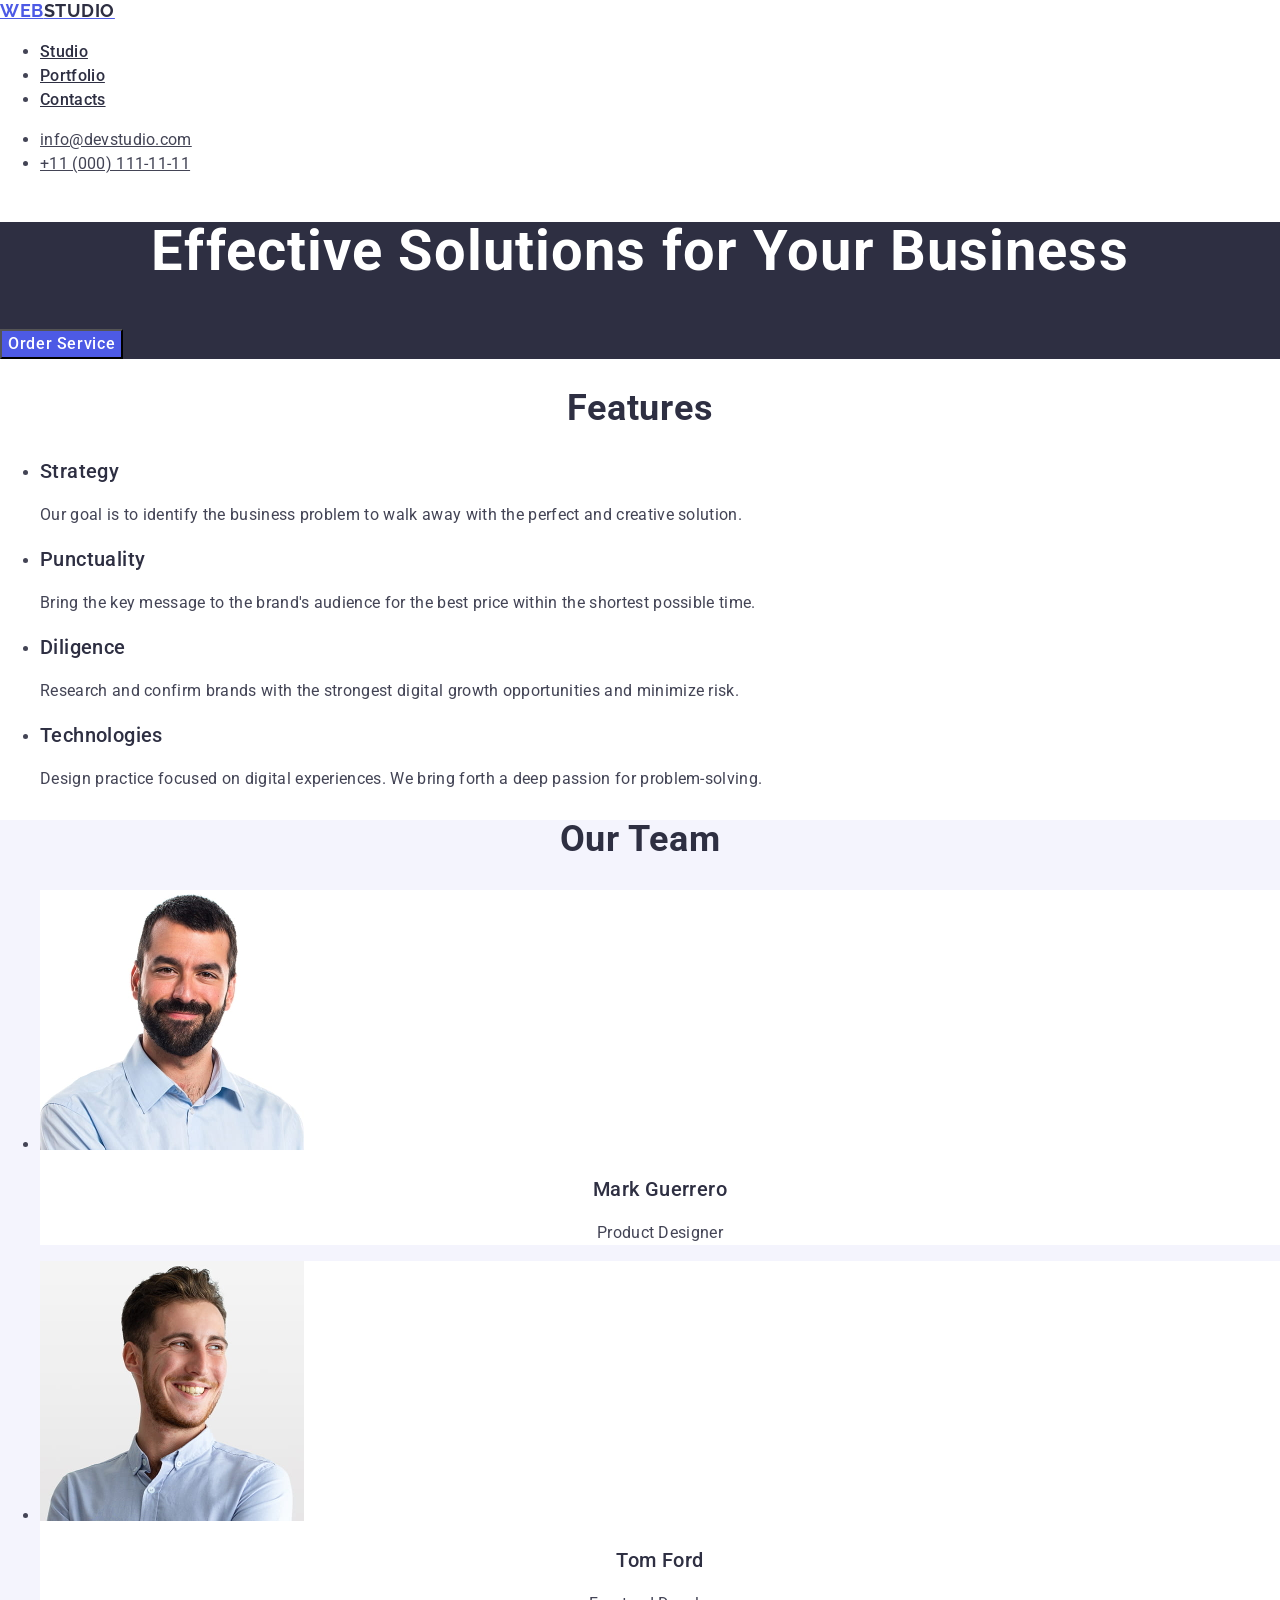
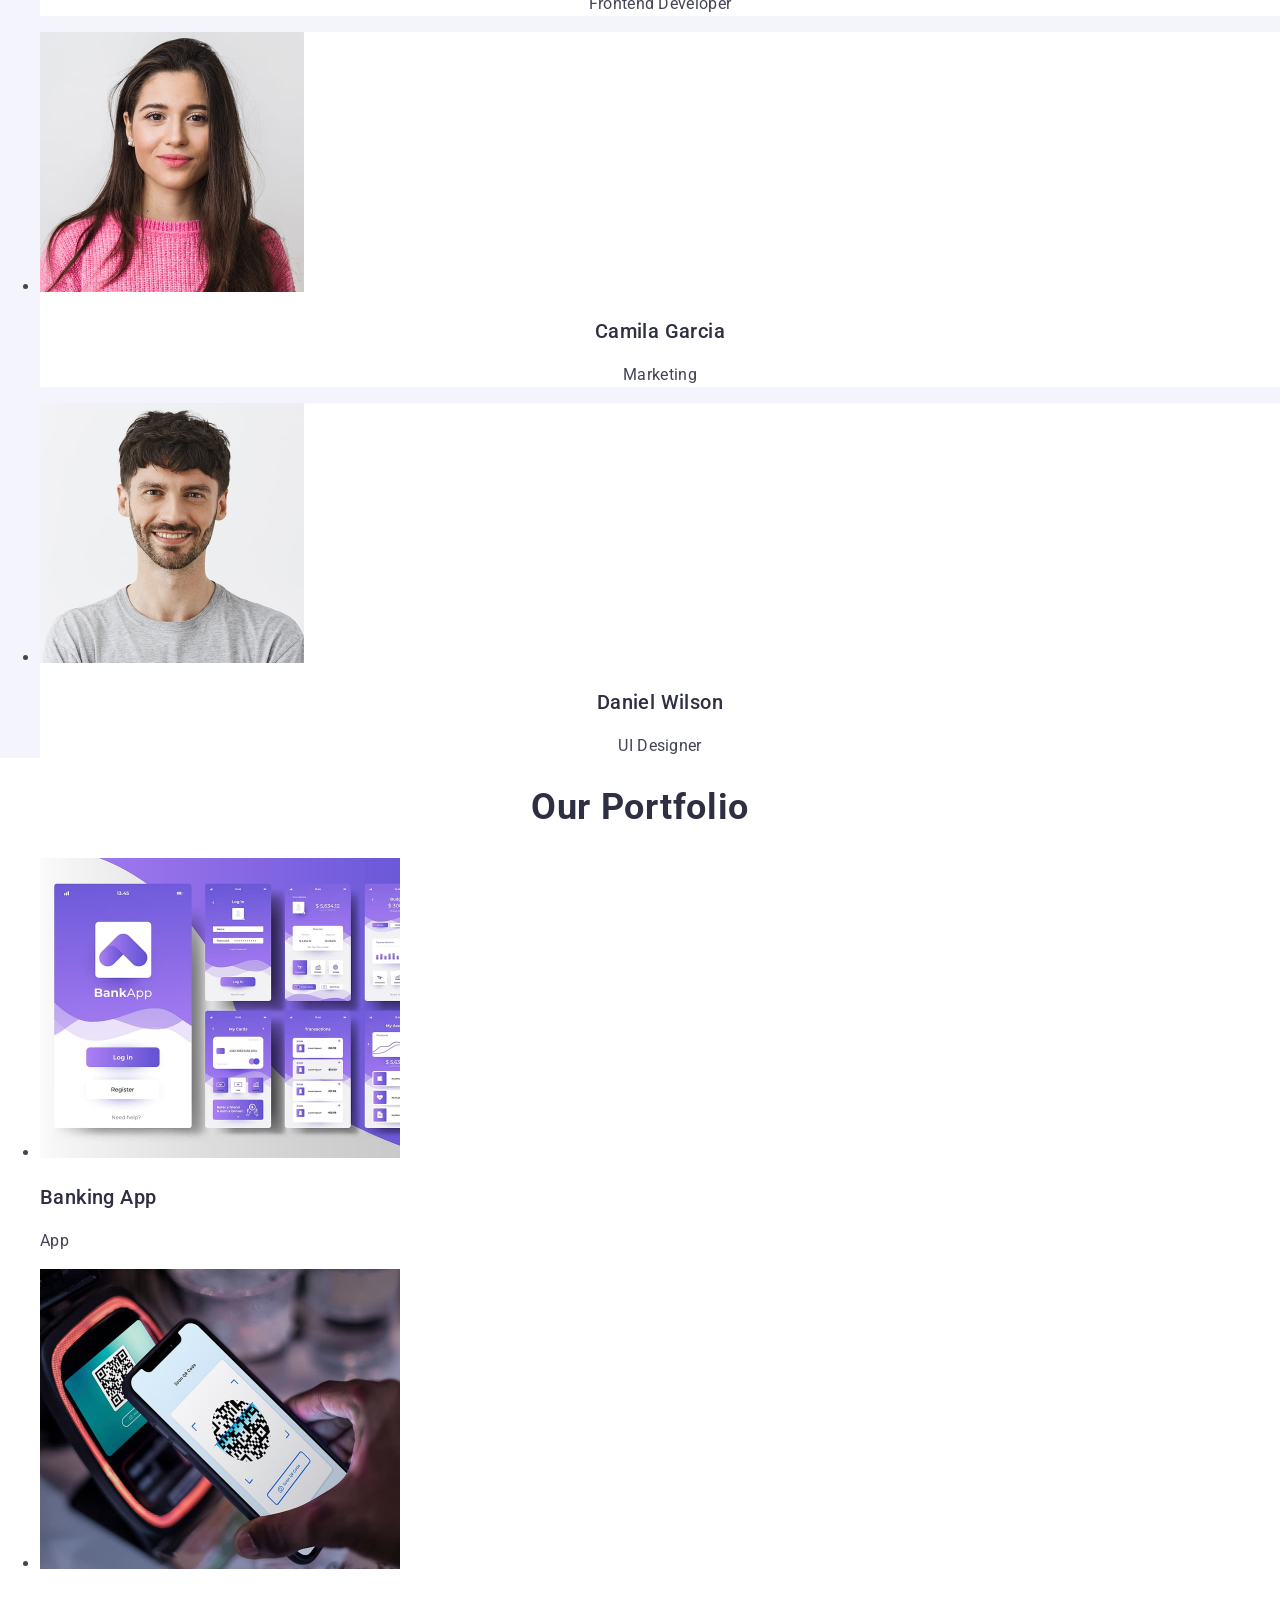
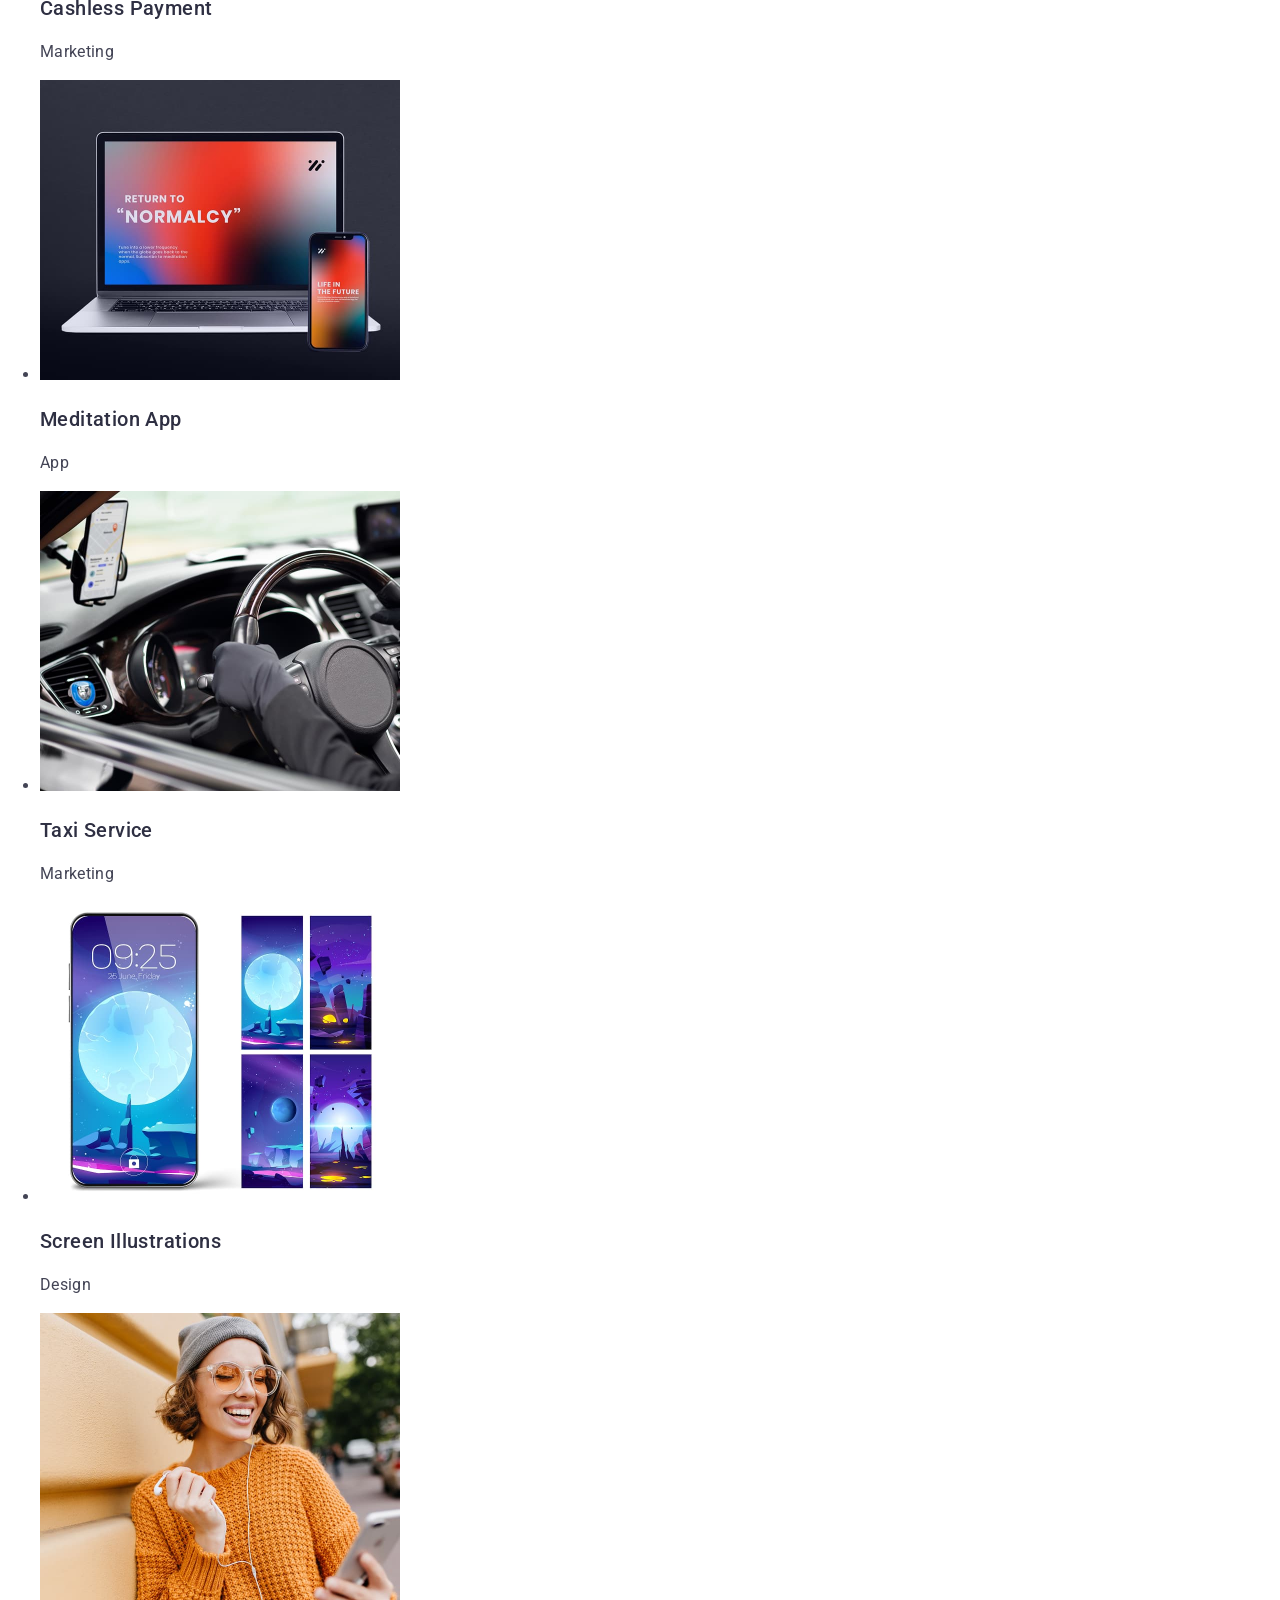
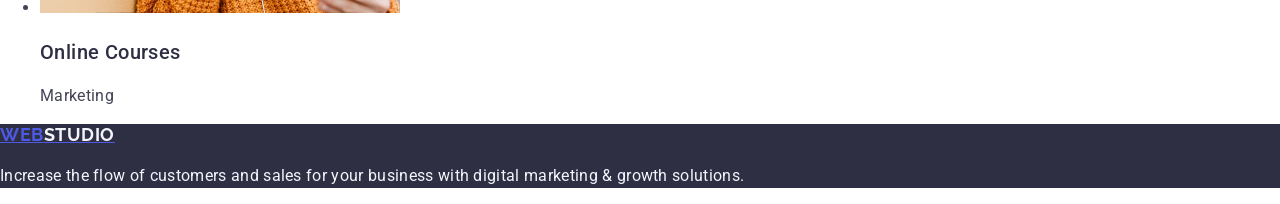
<file: index.html>
<!DOCTYPE html>
<html lang="en">
  <!-- Головна мова сайта -->
  <!-- Main language of the document -->
  <head>
    <meta charset="UTF-8" />
    <meta name="viewport" content="width=device-width, initial-scale=1.0" />
    <title>WebStudio</title>
    <!-- Підключення шрифтів (crossorigin - для безпечної загрузки) -->
    <link rel="preconnect" href="https://fonts.googleapis.com" />
    <link rel="preconnect" href="https://fonts.gstatic.com" crossorigin />
    <link
      href="https://fonts.googleapis.com/css2?family=Raleway:wght@700&family=Roboto:wght@400;500;700&display=swap"
      rel="stylesheet"
    />

    <!-- Спочатку підключаємо нормалізатор стилів -->
    <link
      rel="stylesheet"
      href="https://cdnjs.cloudflare.com/ajax/libs/modern-normalize/3.0.1/modern-normalize.min.css"
    />
    <!-- Підключаємо стилі сайту -->
    <link rel="stylesheet" href="./css/styles.css" />
  </head>
  <body class="page">
    <!-- Верхня лінія сайту -->
    <!-- Top line of the site -->
    <header class="page-header">
      <!-- Навігація – це посилання на інші сторінки -->
      <!-- Navigation is links to other pages -->
      <nav class="nav">
        <!-- Посилання - На основну сторінку сайту -->
        <!-- Link - To the main page of the site -->
        <a href="./index.html" class="logo"
          >Web<span class="logo-end">Studio</span></a
        >

        <ul class="main-menu">
          <li class="menu-item"><a href="./index.html" class="menu-link">Studio</a></li>
          <li class="menu-item"><a href="" class="menu-link">Portfolio</a></li>
          <li class="menu-item"><a href="" class="menu-link">Contacts</a></li>
        </ul>
      </nav>

      <address class="address">
        <ul class="list">
          <li>
            <a href="mailto:info@devstudio.com"  class="link">info@devstudio.com</a>
          </li>
          <li>
            <a href="tel:+110001111111" class="link">+11 (000) 111-11-11</a>
          </li>
        </ul>
      </address>
    </header>

    <main>
      <!-- Секція - Понукання до дії -->
      <!-- Section - Call to action -->
      <section class="hero">
        <h1 class="hero-title">Effective Solutions for Your Business</h1>
        <button type="button" class="hero-button">Order Service</button>
      </section>

      <!-- Переваги -->
      <!-- Features -->
      <section class="section feature">
        <h2 class="title">Features</h2>
        <ul class="feature-list">
          <!-- feature - 1 -->
          <li class="feature-item">
            <h3 class="feature-title">Strategy</h3>
            <p class="feature-text">
              Our goal is to identify the business problem to walk away with the
              perfect and creative solution.
            </p>
          </li>
          <!-- feature - 2 -->
          <li class="feature-item">
            <h3 class="feature-title">Punctuality</h3>
            <p class="feature-text">
              Bring the key message to the brand's audience for the best price
              within the shortest possible time.
            </p>
          </li>
          <!-- feature - 3 -->
          <li class="feature-item">
            <h3 class="feature-title">Diligence</h3>
            <p class="feature-text">
              Research and confirm brands with the strongest digital growth
              opportunities and minimize risk.
            </p>
          </li>
          <!-- feature - 4 -->
          <li class="feature-item">
            <h3 class="feature-title">Technologies</h3>
            <p class="feature-text">
              Design practice focused on digital experiences. We bring forth a
              deep passion for problem-solving.
            </p>
          </li>
        </ul>
      </section>

      <!-- Наша команда -->
      <!-- Our Team -->
      <section class="section team">
        <h2 class="title">Our Team</h2>
        <ul class="card-list">
          <!-- team card 1 -->
          <li class="card-item">
            <img class="card-img"
              src="./images/teamcard-1.jpg"
              alt="Photo Mark Guerrero"
              width="264"
            />
            <h3 class="card-name">Mark Guerrero</h3>
            <p class="card-position">Product Designer</p>
          </li>
          <!-- team card 2 -->
          <li class="card-item">
            <img class="card-img"
              src="./images/teamcard-2.jpg"
              alt="Photo Tom Ford"
              width="264"
            />
            <h3 class="card-name">Tom Ford</h3>
            <p class="card-position">Frontend Developer</p>
          </li>
          <!-- team card 3 -->
          <li class="card-item">
            <img class="card-img"
              src="./images/teamcard-3.jpg"
              alt="Photo Camila Garcia"
              width="264"
            />
            <h3 class="card-name">Camila Garcia</h3>
            <p class="card-position">Marketing</p>
          </li>
          <!-- team card 4 -->
          <li class="card-item">
            <img class="card-img"
              src="./images/teamcard-4.jpg"
              alt="Photo Daniel Wilson"
              width="264"
            />
            <h3 class="card-name">Daniel Wilson</h3>
            <p class="card-position">UI Designer</p>
          </li>
        </ul>
      </section>

      <!-- Наше портфоліо -->
      <!-- Our Portfolio -->
      <section class="section portfolio">
        <h2 class="title">Our Portfolio</h2>
        <ul class="project-list">
          <!-- Project - 1 -->
          <li class="project-item">
            <img class="project-img"
              src="./images/project-1.jpg"
              alt="Project Banking App"
              width="360"
            />
            <h3 class="project-title">Banking App</h3>
            <p class="project-type">App</p>
          </li>
          <!-- Project - 2 -->
          <li class="project-item">
            <img class="project-img"
              src="./images/project-2.jpg"
              alt="Project Cashless Payment"
              width="360"
            />
            <h3 class="project-title">Cashless Payment</h3>
            <p class="project-type">Marketing</p>
          </li>
          <!-- Project - 3 -->
          <li class="project-item">
            <img class="project-img"
              src="./images/project-3.jpg"
              alt="Project Meditation App"
              width="360"
            />
            <h3 class="project-title">Meditation App</h3>
            <p class="project-type">App</p>
          </li>
          <!-- Project - 4 -->
          <li class="project-item">
            <img class="project-img"
              src="./images/project-4.jpg"
              alt="Project Taxi Service"
              width="360"
            />
            <h3 class="project-title">Taxi Service</h3>
            <p class="project-type">Marketing</p>
          </li>
          <!-- Project - 5 -->
          <li class="project-item">
            <img class="project-img"
              src="./images/project-5.jpg"
              alt="Project Screen Illustrations"
              width="360"
            />
            <h3 class="project-title">Screen Illustrations</h3>
            <p class="project-type">Design</p>
          </li>
          <!-- Project - 6 -->
          <li class="project-item">
            <img class="project-img"
              src="./images/project-6.jpg"
              alt="Project Online Courses"
              width="360"
            />
            <h3 class="project-title">Online Courses</h3>
            <p class="project-type">Marketing</p>
          </li>
        </ul>
      </section>
    </main>

    <!-- Футер -->
    <!-- footer -->
    <footer class="page-footer">
        <!-- Посилання - На основну сторінку сайту -->
        <!-- Link - To the main page of the site -->
        <a href="./index.html" class="logo"
          >Web<span class="logo-end">Studio</span></a
        >
      <p class="text-footer">
        Increase the flow of customers and sales for your business with digital
        marketing & growth solutions.
      </p>
    </footer>
  </body>
</html>
</file>
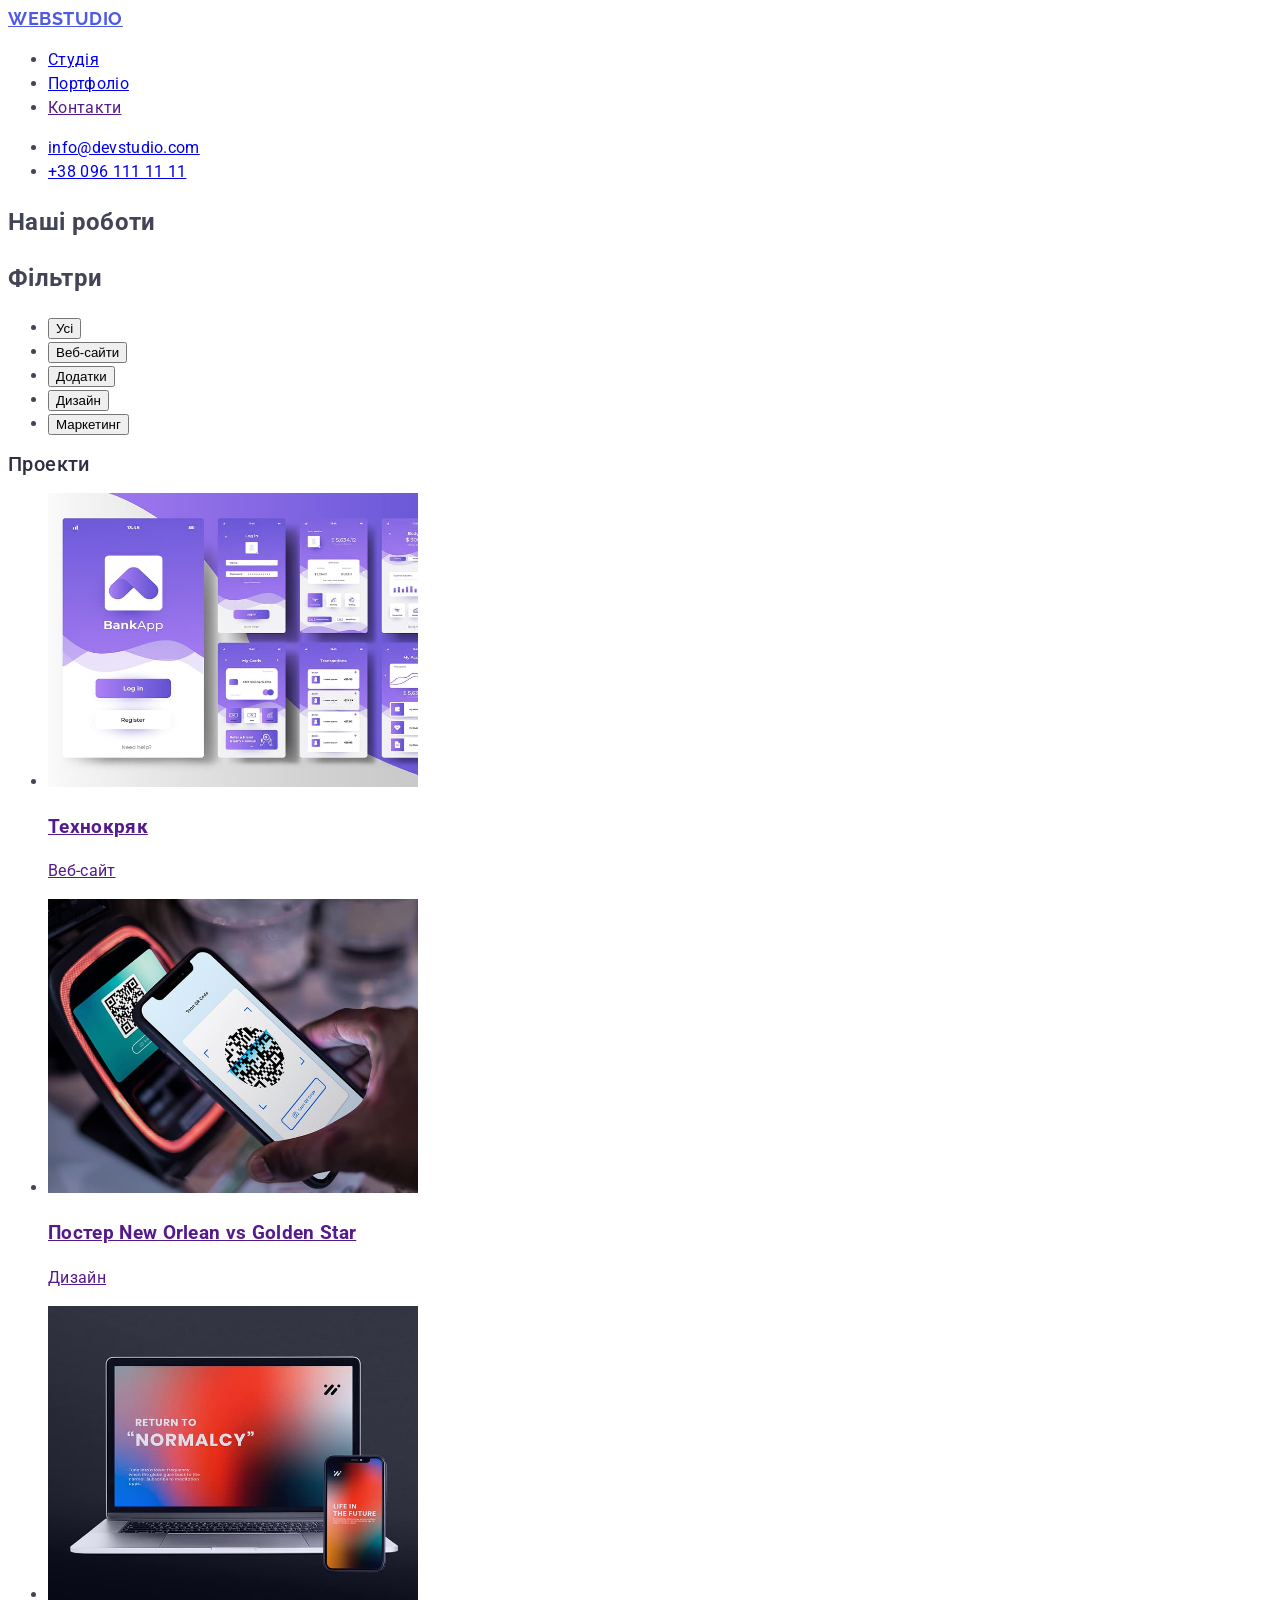
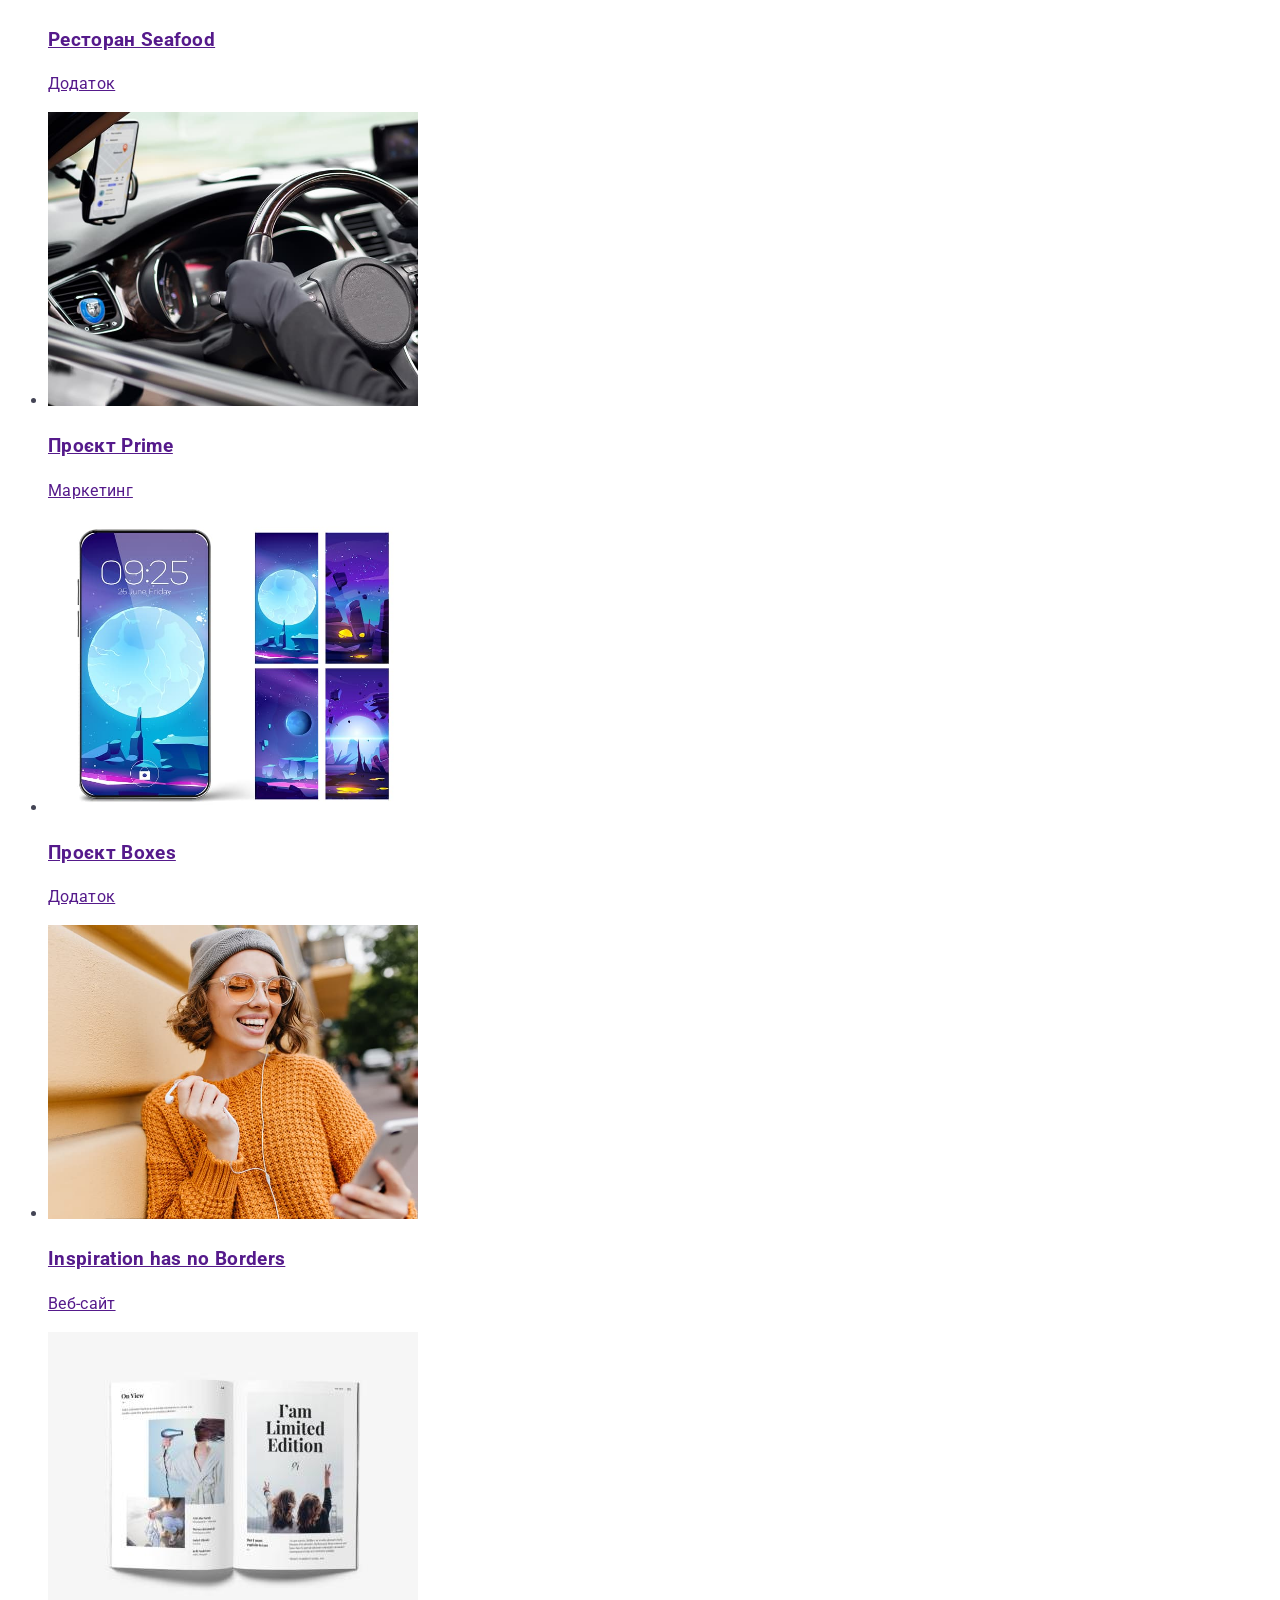
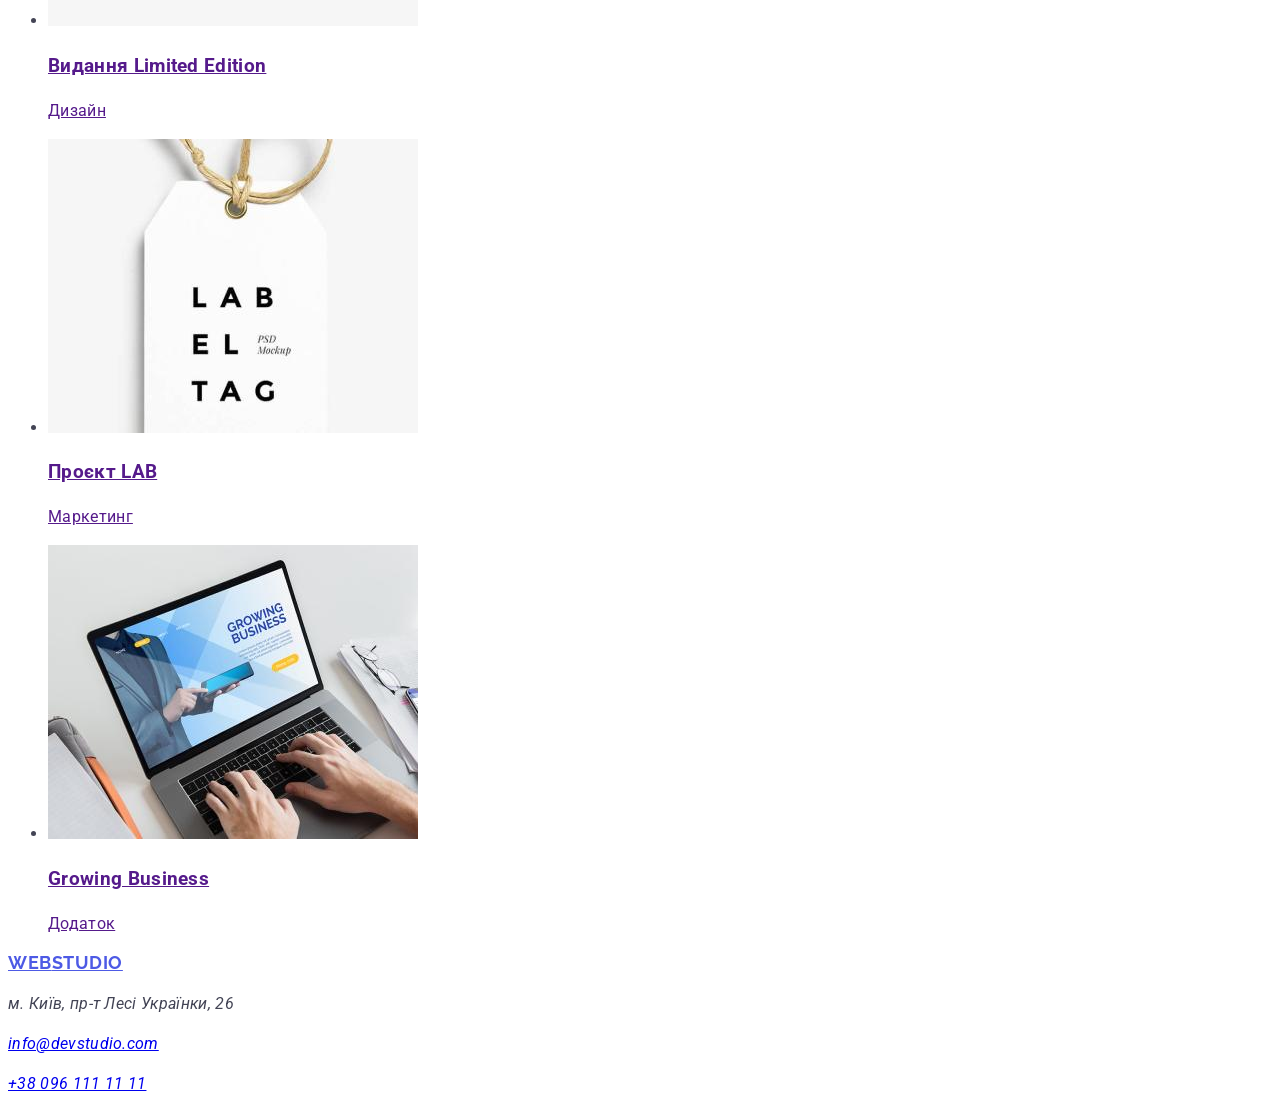
<file: portfolio.html>
<!DOCTYPE html>
<html lang="uk">
  <head>
    <meta charset="UTF-8" />

    <!-- Краткое описание содержания помогает поисковым системам лучше проиндексировать страницу -->
    <meta name="description" content="Дизайн та розробка сайтів - Портфоліо" />

    <meta name="viewport" content="width=device-width, initial-scale=1.0" />

    <!-- Заголовок страницы, который отображается во вкладке браузера -->
    <!-- Текст заголовка содержит краткое описание содержимого веб-страницы -->
    <title>Portfolio</title>

    <!-- Подключение шрифтов -->
    <link rel="preconnect" href="https://fonts.googleapis.com" />
    <link rel="preconnect" href="https://fonts.gstatic.com" crossorigin />
    <link
      href="https://fonts.googleapis.com/css2?family=Raleway:wght@700&family=Roboto:wght@400;500;700;900&display=swap"
      rel="stylesheet"
    />

    <!-- Подключение внешнего файла со стилями -->
    <link rel="stylesheet" href="./css/styles.css" />
  </head>
  <body class="page">
    <!-- Заголовок -->
    <header class="page-header">
      <!-- Навигация - это ссылки на другие странички -->
      <nav>
        <!-- Ссылка - На основную страничку сайта -->
        <a href="./index.html" title="Перехід на основну сторінку" class="logo link"
          ><span class="logo-blue">Web</span><span class="logo-black">Studio</span></a
        >

        <ul class="nav-site list">
          <li><a href="./index.html" class="link">Студія</a></li>
          <li><a href="./portfolio.html" class="link current">Портфоліо</a></li>
          <li><a href="" class="link">Контакти</a></li>
        </ul>
      </nav>
      <ul class="nav-adress list">
        <li>
          <a href="mailto:info@devstudio.com" title="Напиши" class="link">info@devstudio.com</a>
        </li>
        <li><a href="tel:+380961111111" title="Подзвони" class="link">+38 096 111 11 11</a></li>
      </ul>
    </header>

    <main>
      <!-- Портфолио -->
      <section class="portfolio">
        <h1 class="portfolio-title" aria-label="Наші роботи">Наші роботи</h1>

        <!-- Filters (Фильтры) -->
        <h2 class="filter-title" aria-label="Фільтри">Фільтри</h2>
        <ul class="filter-list list">
          <li class="filter-item">
            <button type="button" class="filter-button current">Усі</button>
          </li>
          <li class="filter-item">
            <button type="button" class="filter-button">Веб-сайти</button>
          </li>
          <li class="filter-item">
            <button type="button" class="filter-button">Додатки</button>
          </li>
          <li class="filter-item">
            <button type="button" class="filter-button">Дизайн</button>
          </li>
          <li class="filter-item">
            <button type="button" class="filter-button">Маркетинг</button>
          </li>
        </ul>

        <!-- Projects (Проэкты) -->
        <h2 class="project-title" aria-label="Проекти">Проекти</h2>
        <ul class="project-list list">
          <li class="project-item">
            <a href="" class="link">
              <img
                src="./images/project-1.jpg"
                alt="Фото Веб-сайт Технокряк"
                width="370"
                height="294"
                class="project-photo"
              />
              <h3 class="project-name">Технокряк</h3>
              <p class="project-type">Веб-сайт</p>
            </a>
          </li>
          <li class="project-item">
            <a href="" class="link">
              <img
                src="./images/project-2.jpg"
                alt="Фото Постер New Orlean vs Golden Star"
                width="370"
                height="294"
                class="project-photo"
              />
              <h3 class="project-name">Постер New Orlean vs Golden Star</h3>
              <p class="project-type">Дизайн</p>
            </a>
          </li>
          <li class="project-item">
            <a href="" class="link">
              <img
                src="./images/project-3.jpg"
                alt="Фото Додаток Ресторан Seafood"
                width="370"
                height="294"
                class="project-photo"
              />
              <h3 class="project-name">Ресторан Seafood</h3>
              <p class="project-type">Додаток</p>
            </a>
          </li>
          <li class="project-item">
            <a href="" class="link">
              <img
                src="./images/project-4.jpg"
                alt="Фото Маркетинг Проєкт Prime"
                width="370"
                height="294"
                class="project-photo"
              />
              <h3 class="project-name">Проєкт Prime</h3>
              <p class="project-type">Маркетинг</p>
            </a>
          </li>
          <li class="project-item">
            <a href="" class="link">
              <img
                src="./images/project-5.jpg"
                alt="Фото Додаток Проєкт Boxes"
                width="370"
                height="294"
                class="project-photo"
              />
              <h3 class="project-name">Проєкт Boxes</h3>
              <p class="project-type">Додаток</p>
            </a>
          </li>
          <li class="project-item">
            <a href="" class="link">
              <img
                src="./images/project-6.jpg"
                alt="Фото Веб-сайт Inspiration has no Borders"
                width="370"
                height="294"
                class="project-photo"
              />
              <h3 class="project-name">Inspiration has no Borders</h3>
              <p class="project-type">Веб-сайт</p>
            </a>
          </li>
          <li class="project-item">
            <a href="" class="link">
              <img
                src="./images/project-7.jpg"
                alt="Фото Дизайн Видання Limited Edition"
                width="370"
                height="294"
                class="project-photo"
              />
              <h3 class="project-name">Видання Limited Edition</h3>
              <p class="project-type">Дизайн</p>
            </a>
          </li>
          <li class="project-item">
            <a href="" class="link">
              <img
                src="./images/project-8.jpg"
                alt="Фото Маркетинг Проєкт LAB"
                width="370"
                height="294"
                class="project-photo"
              />
              <h3 class="project-name">Проєкт LAB</h3>
              <p class="project-type">Маркетинг</p>
            </a>
          </li>
          <li class="project-item">
            <a href="" class="link">
              <img
                src="./images/project-9.jpg"
                alt="Фото Додаток Growing Business"
                width="370"
                height="294"
                class="project-photo"
              />
              <h3 class="project-name">Growing Business</h3>
              <p class="project-type">Додаток</p>
            </a>
          </li>
        </ul>
      </section>
    </main>

    <!-- Футер - подвал сайта -->
    <footer>
      <a href="./index.html" title="Перехід на основну сторінку" class="logo link"
        ><span class="logo-blue">Web</span><span class="logo-white">Studio</span></a
      >
      <address>
        <p class="description">м. Київ, пр-т Лесі Українки, 26</p>
        <p>
          <a href="mailto:info@devstudio.com" title="Напиши" class="email link"
            >info@devstudio.com</a
          >
        </p>
        <p><a href="tel:+380961111111" title="Подзвони" class="tel link">+38 096 111 11 11</a></p>
      </address>
    </footer>
  </body>
</html>
</file>
<file: css/styles.css>
/* Main styles */

/* :root { */
  /* Шрифти */
  /* --font-family: 'Roboto', sans-serif; */
  /* --second-family: 'Raleway', sans-serif; */

  /* Кольори */
  /* --iris: #4d5ae5; */
  /* --ocean: #404bbf; */
  /* --navy-blue: #2e2f42; */
  /* --green: #31d0aa; */
  /* --slate: #434455; */
  /* --light-slate: #8e8f99; */
  /* --cornflower: #e7e9fc; */
  /* --cloud: #f4f4fd; */
  /* --navy-blue-modal: rgba(46, 47, 66, 0.4); */
  /* --grey: rgba(46, 47, 66, 0.7); */
  /* --white: #fff; */
  /* --dairy: #fcfcfc; */
/* } */

/* Глобальні стилі */
body {
  font-family: 'Roboto', sans-serif;
  font-size: 16px;
  /* Інтерліньяж - міжрядковий інтервал */
  line-height: 1.5;
  /* Шнтервал між символами */
  letter-spacing: 0.02em;
  /* Колір основного тексту - стиль  slate  */
  color: #434455;
  background-color: #ffffff;

}

/* ul, */
/* ol { */
  /* Скидання дефолтних маркерів для списків */
  /* list-style-type: none; */
/* } */

/* a { */
  /* Скидання дефолтного підкреслення для посилань */
  /* text-decoration: none; */
/* } */

/* Хедер сторінки - page-header */
/* .page-header {} */


/* Клас для всього логотипу */
.logo {
  /* Перевід тексту в верхній регістр */
  text-transform: uppercase;
  font-family: 'Raleway', sans-serif;
  font-weight: 700;
  font-size: 18px;
  line-height: 1.17;
  letter-spacing: 0.03em;
   /* Колір тексту - стиль  iris  */
  color: #4d5ae5;
}

/* Клас для другої частини логотипу в хедері */
.page-header .logo-end {
  /* Колір тексту - стиль  navy-blue  */
  color: #2e2f42;
}

/* Клас для другої частини логотипу в футері */
.page-footer .logo-end {
  /* Колір  - стиль  cloud  */
  color: #f4f4fd;
}

.menu-link {
  font-weight: 500;
  /* Колір тексту  - стиль  navy-blue  */
  color: #2e2f42;
}

.menu-link:hover,
.menu-link:focus {
  /* Колір тексту - стиль  ocean  */
  color: #404bbf;
}


.address {
    /* Скидаємо дефолтне значення для стилю - курсив */
  font-style: normal;
}

.address .link {
  font-weight: 400;
  font-size: 16px;
  /* Колір тексту посилань - стиль  slate  */
  color: #434455;
}

.address .link:hover,
.address .link:focus {
  /* Колір - стиль  ocean  */
  color: #404bbf;
}


/* Cекція  hero  */
.hero {
  /* Колір - стиль  navy-blue  */
  background-color: #2e2f42;
}

/* Заголовок */
.hero-title {
  /* Текст - стиль Header 1 */
  font-weight: 700;
  font-size: 56px;
  line-height: 1.07;
  letter-spacing: 0.02em;
  text-align: center;
  /* Колір - стиль  white  */
  color: #ffffff;
}

/* Кнопка */
.hero-button {

  /* Шрифт тексту кнопки */
  font-weight: 500;
  font-size: 16px;
  line-height: 1.5 ;
  letter-spacing: 0.04em;

  /* Колір тексту  - стиль  white  */
  color: #ffffff;
  /* Колір - стиль  iris  */
  background-color: #4d5ae5;
  /* Тип курсора */
  cursor: pointer;
}

.hero-button:hover,
.hero-button:focus {
  /* Колір - стиль  ocean  */
  background-color: #404bbf;
}

/* Стилі для всіх секцій */
/* .section {} */

/* Заголовки секцій - клас Header 2 */
.section .title {
  /* Визначення стилю написання тексту */
  text-transform: capitalize;

  font-weight: 700;
  font-size: 36px;
  line-height: 1.11;
  letter-spacing: 0.02em;
  text-align: center;
  /* Колір - стиль  navy-blue  */
  color: #2e2f42;
}


/* Секція  Features  */
/* .feature-list {} */

/* .feature-item {} */

/* Підзаголовки секцій */
.feature-title {
  /* Текстовий стиль - Header 3 */
  font-weight: 500;
  font-size: 20px;
  line-height: 1.2;
  letter-spacing: 0.02em;
  /* Колір  - стиль  navy-blue  */
  color: #2e2f42;
}

/* .feature-text {} */

.section.team {
  /* Колір  - стиль  cloud  */
  background-color: #f4f4fd;
}



/* Секція  Our Team  */
/* .card-list {} */

.card-item {
    /* Колір - стиль  white  */
  background-color: #ffffff;
}

/* .card-img {} */

.card-name {
  /* Текстовий стиль - Header 3 */
  font-weight: 500;
  font-size: 20px;
  line-height: 1.2;
  letter-spacing: 0.02em;
  text-align: center;
  /* Колір - стиль  navy-blue  */
  color: #2e2f42;
}

.card-position {
  text-align: center;
}


/* Секція  Our Portfolio  */

/* .project-list {} */

/* .project-item {} */

/* .project-img {} */

.project-title {
    /* Текстовий стиль - Header 3 */
  font-weight: 500;
  font-size: 20px;
  line-height: 1.2;
  letter-spacing: 0.02em;
  /* text-align: center; */
  /* Колір - стиль  navy-blue  */
  color: #2e2f42;
}

/* .project-type {} */

/* Футер сторінки - page-footer */
.page-footer {
  /* Колір   - стиль  navy-blue  */
  background-color: #2e2f42;
}

.page-footer .link.logo {
  /* Колір   - стиль  cloud  */
  color: #f4f4fd;
}

.text-footer {
  /* Колір   - стиль  cloud  */
  color: #f4f4fd;
}
</file>
